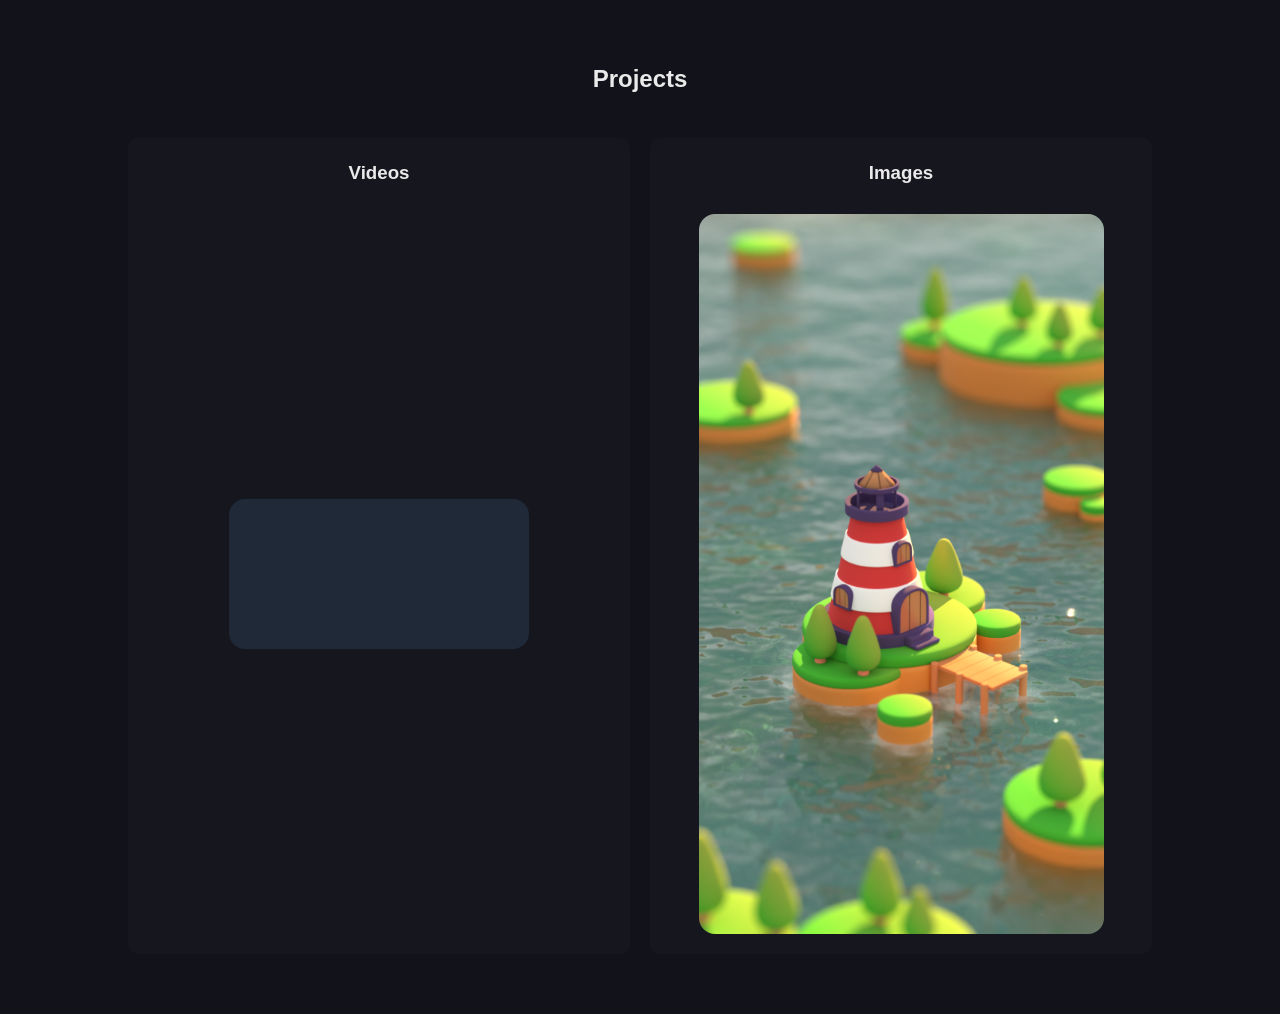
<file: Test/index.html>
<!DOCTYPE html>
<html lang="en">
<head>
    <meta charset="UTF-8" />
    <meta name="viewport" content="width=device-width, initial-scale=1.0" />
    <title>Projects</title>
    <link rel="stylesheet" href="style.css" />
</head>
<body>



<section id="projects" class="section dark">
    <h2>Projects</h2>

    <div class="grid2">

        <a href="Videos.html" class="project">
        <h3>Videos</h3>
        <br>
            <video autoplay loop muted playsinline>
              <source src="Videos/Wallpapper_1.mp4" type="video/mp4">
              Your browser does not support the video tag.
            </video>
        </a>
        <a href="Images.html" class="project">
            
             <h3>Images</h3>
             <br>
            <img src="Images/01.png">
            
        </a>

        <!-- <a href="3DM.html" class="project">
            
             <h3>3D Models</h3>
             <br>
            <img src="Images/01.png">
            
        </a> -->

    </div>
</section>

</body>
</html>
</file>
<file: Test/style.css>
* {
    margin: 0;
    padding: 0;
    box-sizing: border-box;
    font-family: "Segoe UI", sans-serif;
}

body {
    background: #0e0e12;
    color: #eaeaea;
    line-height: 1.6;
}

.hero {
    height: 90vh;
    display: flex;
    flex-direction: column;
    justify-content: center;
    align-items: center;
    background: radial-gradient(circle at top, #1f1f3a, #0e0e12);
    text-align: center;
}

.hero h1 {
    font-size: 3rem;
}

.hero span {
    color: #5df2ff;
}

.hero p {
    margin: 10px 0 20px;
    font-size: 1.2rem;
}

.buttons a {
    text-decoration: none;
    padding: 12px 25px;
    margin: 5px;
    border-radius: 5px;
    background: #5df2ff;
    color: #000;
    font-weight: bold;
}

.buttons .outline {
    background: transparent;
    border: 2px solid #5df2ff;
    color: #5df2ff;
}

.section {
    padding: 60px 10%;
}

.section h2 {
    text-align: center;
    margin-bottom: 40px;
}

.grid {
  display: grid;
  gap: 20px;
}

.grid a {
    text-decoration: none;
    color: inherit;
}

@media (min-width: 0px) {
  .grid { grid-template-columns: 1fr; }
}

@media (min-width: 600px) {
  .grid { grid-template-columns: repeat(2, 1fr); }
}

@media (min-width: 900px) {
  .grid { grid-template-columns: repeat(3, 1fr); }
}


.grid2 {
  display: grid;
  gap: 20px;
}

.grid2 a {
    text-decoration: none;
    color: inherit;
}

@media (min-width: 0px) {
  .grid2 { grid-template-columns: 1fr; }
}

@media (min-width: 600px) {
  .grid2 { grid-template-columns: repeat(2, 1fr); }
}



.card, .project {
    background: #16161f;
    padding: 20px;
    border-radius: 10px;
    transition: 0.3s;
}

.card:hover, .project:hover {
    transform: translateY(-5px);
    box-shadow: 0 0 15px #5df2ff44;
}

ul {
    list-style: none;
}

ul li {
    margin: 8px 0;
}

.dark {
    background: #12121a;
}

footer {
    text-align: center;
    padding: 20px;
    background: #0a0a0f;
    color: #777;
}
.project {
  display: flex;
  flex-direction: column;
  align-items: center;
}
.project video {
      display: block;
      margin: auto;
      max-height: 80vh;
      height: auto;
      width: auto;
      max-width: 100%;
      border-radius: 1rem;
      background-color: #1f2937;
    }
.project img {
      display: block;
      margin: auto;
      max-height: 80vh;
      height: auto;
      width: auto;
      max-width: 100%;
      border-radius: 1rem;
      background-color: #1f2937;
    }

.viewer{
width:100%;
height:500px;
display:block;
}
</file>
